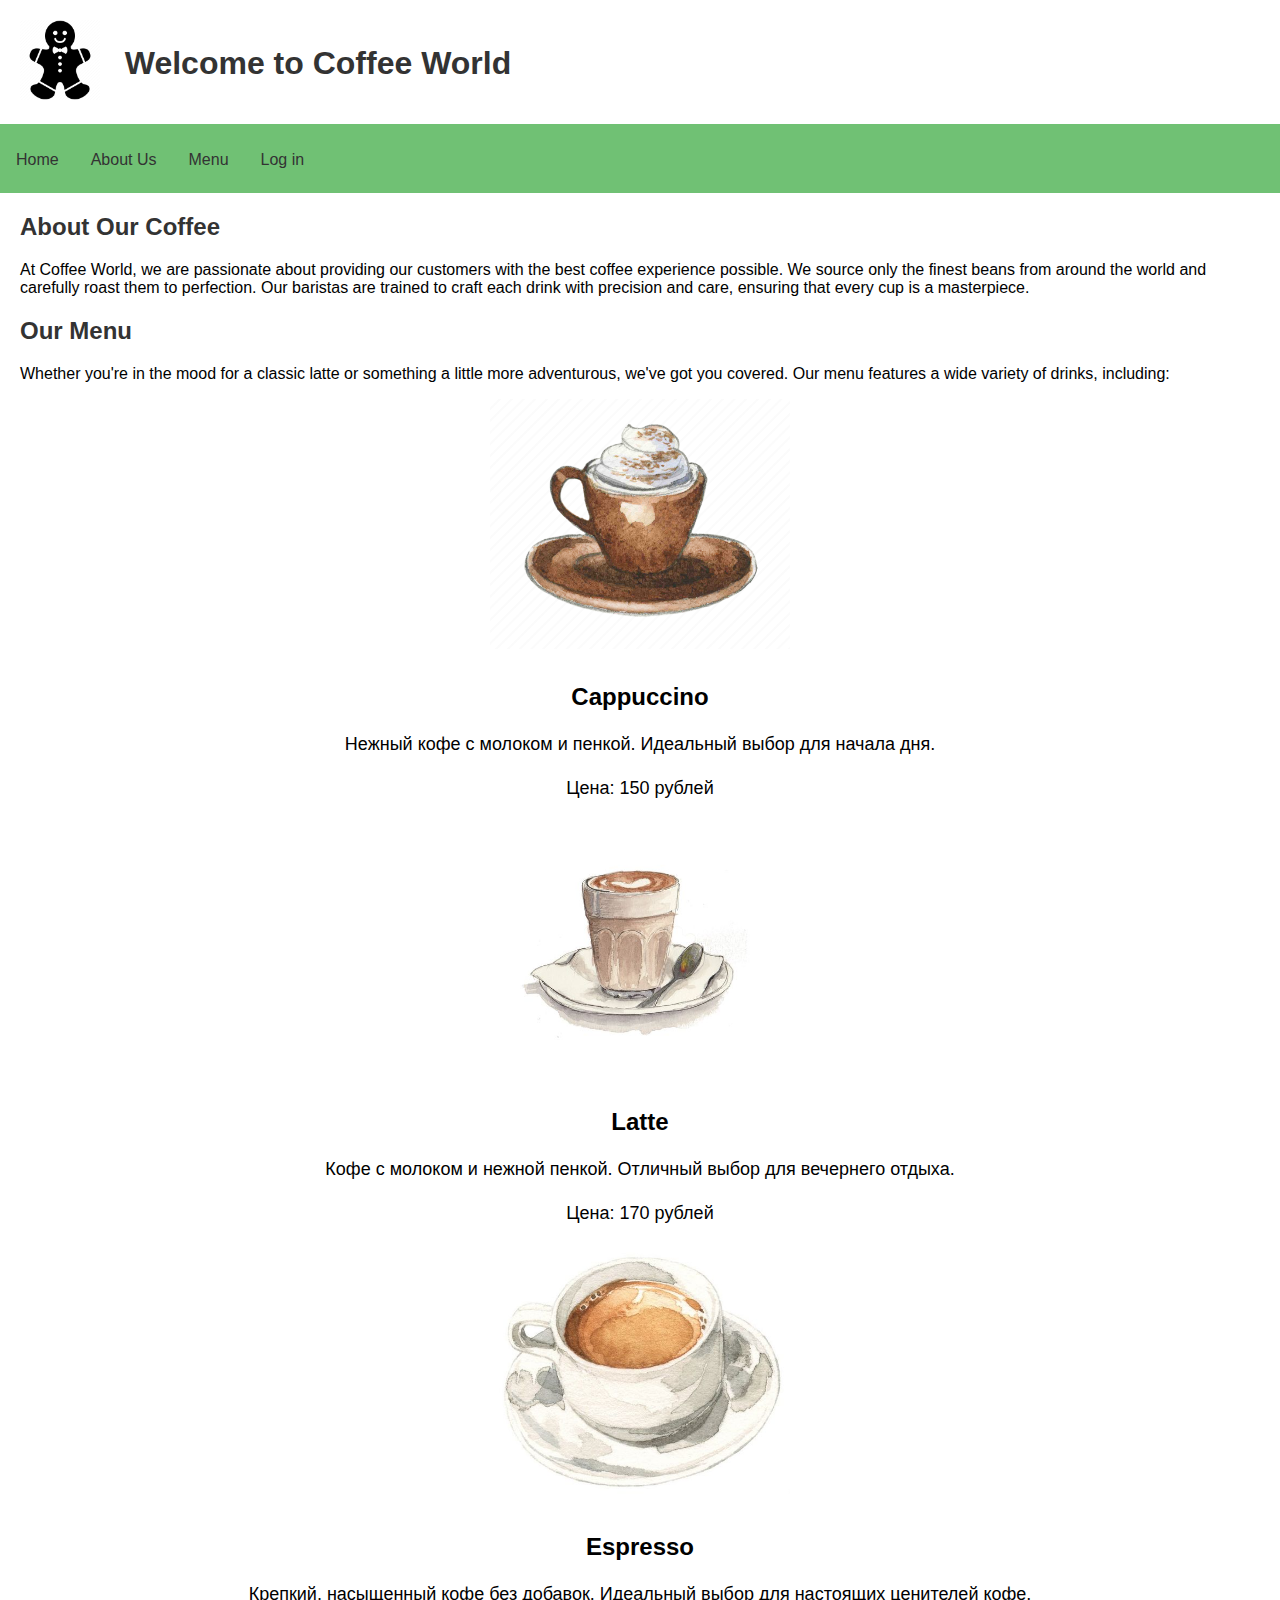
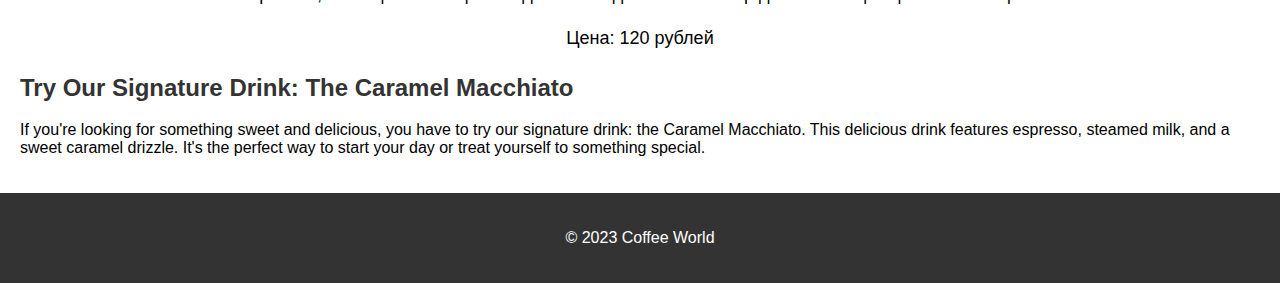
<file: index.html>
<!DOCTYPE html>
<html>
<head>
 <title>Coffee Website</title>
 <link rel="stylesheet" type="text/css" href="style.css">
</head>
<body>
 <header>
    <a href="#" class="logo">
        <img src="images/coky.png" alt="" class="logo__img" />
      </a>
  <h1 class="logo__text">Welcome to Coffee World</h1>
 </header>

 <nav>
  <ul>
   <li><a class="scroll" href="#">Home</a></li>
   <li><a class="scroll" href="#">About Us</a></li>
   <li><a class="scroll" href="#">Menu</a></li>
   <li><a class="scroll" href="index_form.html">Log in</a></li>
  </ul>
 </nav>

 <main>
  <h2>About Our Coffee</h2>
  <p>At Coffee World, we are passionate about providing our customers with the best coffee experience possible. We source only the finest beans from around the world and carefully roast them to perfection. Our baristas are trained to craft each drink with precision and care, ensuring that every cup is a masterpiece.</p>

  <h2>Our Menu</h2>
  <p>Whether you're in the mood for a classic latte or something a little more adventurous, we've got you covered. Our menu features a wide variety of drinks, including:</p>

  <section class="drink">
    <img src="images/cappuccino.png" alt="Кофе">
    <h3>Cappuccino</h3>
    <p class="description">Нежный кофе с молоком и пенкой. Идеальный выбор для начала дня.</p>
    <p class="price">Цена: 150 рублей</p>
   </section>
 
   <section class="drink">
    <img src="images/latte.jpg" alt="Кофе">
    <h3>Latte</h3>
    <p class="description">Кофе с молоком и нежной пенкой. Отличный выбор для вечернего отдыха.</p>
    <p class="price">Цена: 170 рублей</p>
   </section>
   
   <section class="drink">
    <img src="images/espresso2.jpg" alt="Кофе" class="espresso">
    <h3>Espresso    </h3>
    <p class="description">Крепкий, насыщенный кофе без добавок. Идеальный выбор для настоящих ценителей кофе.</p>
    <p class="price">Цена: 120 рублей</p>
   </section>

  <h2>Try Our Signature Drink: The Caramel Macchiato</h2>
  <p>If you're looking for something sweet and delicious, you have to try our signature drink: the Caramel Macchiato. This delicious drink features espresso, steamed milk, and a sweet caramel drizzle. It's the perfect way to start your day or treat yourself to something special.</p>
 </main>

 <footer>
  <p>&copy; 2023 Coffee World</p>
 </footer>
</body>
</html>
</file>
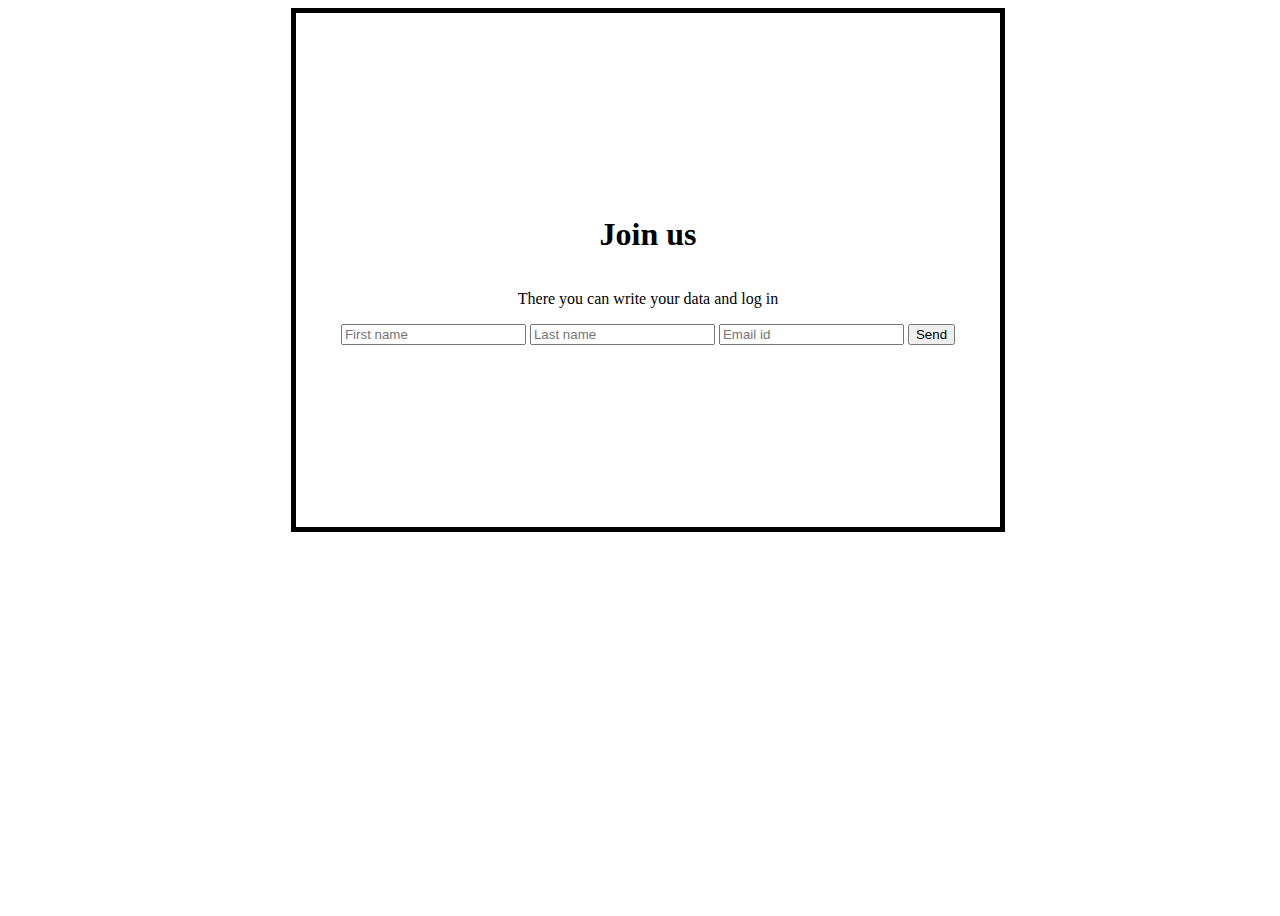
<file: index_form.html>
<!DOCTYPE html>
<html lang="en">
  <head>
    <meta charset="UTF-8" />
    <link rel="stylesheet" href="style_form.css" />
    <meta name="viewport" content="width=device-width, initial-scale=1.0" />
    <title>Document</title>
  </head>
  <body>
    <div class="container">
      <div class="container_content">
        <h1 class="form__header">Join us</h1>
        <p class="form__text">
          There you can write your data and log in
        </p>
        <form>
          <input type="text" placeholder="First name" />
          <input type="text" placeholder="Last name" />
          <input type="email" placeholder="Email id" />
          <button type="button" class="btn">Send</button>
        </form>
      </div>
    </div>
    <script src="script.js"></script>
  </body>
</html>
</file>
<file: style.css>
body {
  font-family: Arial, sans-serif;
  margin: 0;}


header {
  background-color: white;
  color: #333;
  padding: 20px;
  display: flex;
}

.logo__img{
    width: 80px;
}

.logo__text{
    padding-top: 2%;
    padding-left: 2%;
}

nav ul {
  list-style-type: none;
  margin: 0;
  padding: 0;
  padding-top: 1%;
  overflow: auto;
  background-color: #70C174;
}

nav li {
  float: left;
}

nav li a {
  display: block;
  color: #333;
  text-align: center;
  padding: 14px 16px;
  text-decoration: none;
}

nav li a:hover {
  background-color: #ddd;
}

main {
  padding: 20px;
}

h2 {
  color: #333;
}

ul {
  list-style-type: none;
}

/* Specific Styles */

footer {
  background-color: #333;
  color: #fff;
  padding: 20px;
  text-align: center;
}

h1 {
  margin-top: 0;
}

h2:first-of-type {
  margin-top: 0;
}

ul li:not(:last-child) {
  margin-bottom: 10px;

}
.signature-drink {
  background-color: #f2f2f2;
  border-radius: 5px;
  padding: 10px;
}

.signature-drink h2 {
  margin-bottom: 0;

}
.signature-drink p {
  margin-top: 0;
}

.signature-drink img {
  float: left;
  margin-right: 10px;
}

.drink {
    display: flex;
    flex-direction: column;
    align-items: center;
    margin-bottom: 20px;
   }
   
   .drink img {
    width: 300px;
    height: 250px;
    object-fit: cover;
    margin-bottom: 10px;
   }
   
   .drink h3 {
    font-size: 24px;
    margin-bottom: 5px;
   }
   
   .drink p {
    font-size: 18px;
    margin-bottom: 5px;
   }

/* Media Queries */

@media (max-width: 768px) {
  nav li {
    float: none;
    display: inline-block;
    width: auto;
  }

  nav li a {
    display: block;
    text-align: left;
  }
}

@media (max-width: 480px) {
  header h1 {
    font-size: 24px;
  }

  nav li a {
    padding: 10px;
  }

  .signature-drink img {
    float: none;
    margin-right: 0;
    margin-bottom: 10px;
  }
}
</file>
<file: style_form.css>
.container{
    width: 100vw;
    min-height: 100vh;
    display: flex;
    justify-content: center;
    z-index: 1;
  }
  
  .container_content {
      width: 50vw;
      height: 50vh;
      border: 5px solid black;
      padding: 2em;
      display: flex;
      justify-content: center;
      align-items: center;
      flex-direction: column;
      text-align: center;
    
    }
  
  body{
      background-color: CFCFCF;
  }
</file>
